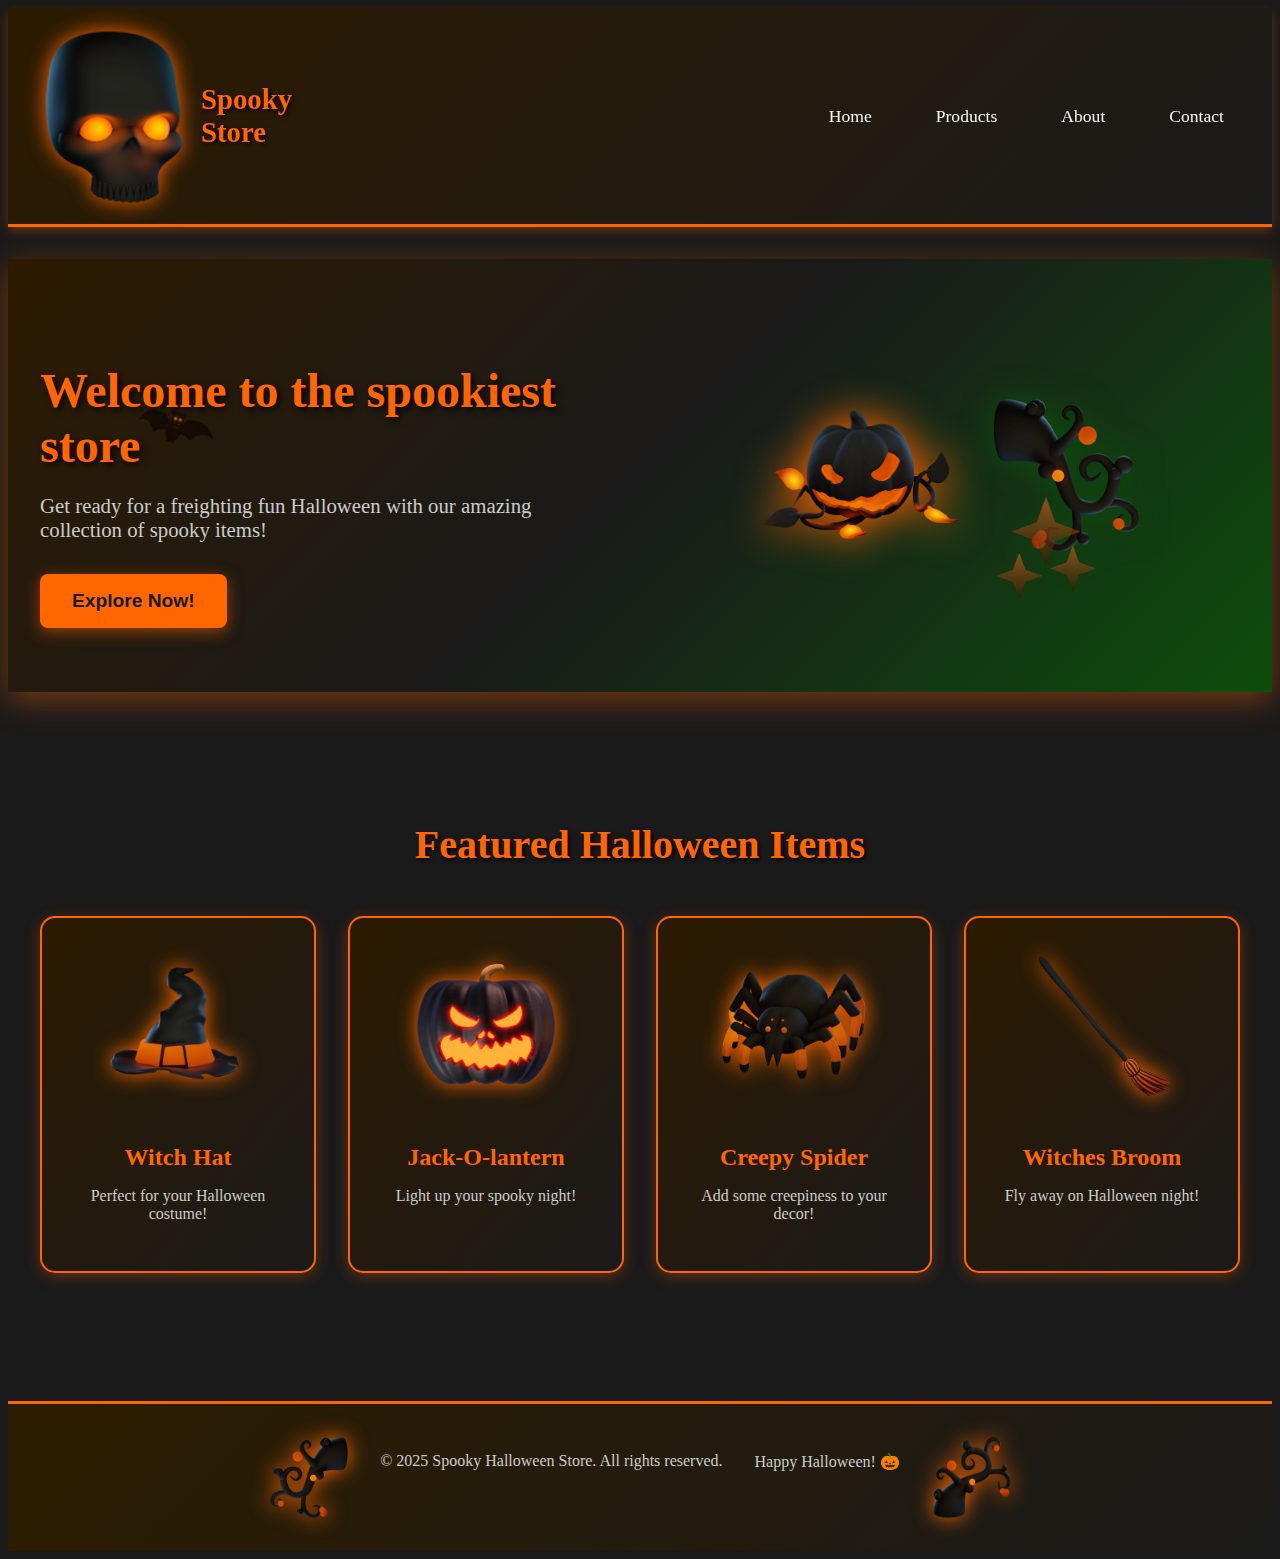
<file: index.html>
<!DOCTYPE html>
<html lang="en">
<head>
    <!--Meta data there-->
    <meta charset="UTF-8">
    <meta name="viewport" content="width=device-width, initial-scale=1.0">
    <!--title tag goes here-->
    <title>Spooky Halloween Store</title>
    <!--css goes here-->
    <link rel="stylesheet" href="css/styles.css">
    <!--javascript goes here ORDER MATTERS-->
    <script src="https://code.jquery.com/jquery-3.6.0.min.js"></script>
    <script src="scripts/script.js"></script>
</head>
<body>
    <!--Navigation goes here-->
    <nav class="navbar">
        <div class="nav-container">
            <div class="logo">
                <img src="images/logo-skull.png" alt="skull logo very spooky" class="logo-img">
                <header>
                    <h1>Spooky Store</h1>
                </header>
                </div>
                <ul class="nav-menu">
                    <li><a href="index.html" class="active">Home</a></li>
                    <li><a href="products.html">Products</a></li>
                    <li><a href="about.html">About</a></li>
                    <li><a href="contact.html">Contact</a></li>
                </ul>
        </div>
    </nav>

    <!--floating halloween icons-->
    <div class="floating-icons">
        <img src="images/nav-bat.png" alt="Floating bat icon" class="float-icon bat">
        <img src="images/stars.png" alt="Floating Star Icon" class="float-icon stars">
    </div>

    <!--Hero section-->
    <section class="hero">
        <div class="hero-content">
            <h2 class="spooky-title">Welcome to the spookiest store</h2>
            <p class="hero-text">Get ready for a freighting fun Halloween with our amazing collection of spooky items!</p>
            <button class="cta-button" id="heroButton">Explore Now!</button>
        </div>
        <div class="hero-images">
            <img src="images/home-pumpkin.png" alt="Pumpkin" class="hero-img">
            <img src="images/home-tree1.png" alt="Spooky Tree" class="hero-tree">
        </div>
    </section>

    <!--Main content--> 
    <main>
        <!--Featured items section-->
        <section class="featured">
            <h2 class="section-title">Featured Halloween Items</h2>
            <div class="featured-grid">
                <div class="featured-card">
                    <img src="images/item-witch-hat.png" alt="Witch hat">
                    <h3>Witch Hat</h3>
                    <p>Perfect for your Halloween costume!</p>
                </div>
                <div class="featured-card">
                    <img src="images/item-pumpkin.png" alt="Pumpkin">
                    <h3>Jack-O-lantern</h3>
                    <p>Light up your spooky night!</p>
                </div>
                <div class="featured-card">
                    <img src="images/item-spider.png" alt="spider">
                    <h3>Creepy Spider</h3>
                    <p>Add some creepiness to your decor!</p>
                </div>
                <div class="featured-card">
                    <img src="images/item-broom.png" alt="Broom">
                    <h3>Witches Broom</h3>
                    <p>Fly away on Halloween night!</p>
                </div>
            </div>
        </section>
    </main>
        <!--footer section-->
    <footer class="footer">
        <div class="footer-content">
        <img src="images/footer-tree1.png" alt="first footer tree" class="footer-tree">
        <p>&copy; 2025 Spooky Halloween Store. All rights reserved.</p>
        <p>Happy Halloween! &#127875;</p>
        <img src="images/footer-tree2.png" alt="second footer tree" class="footer-tree">
        </div>
    </footer>
</body>
</html>
</file>
<file: css/styles.css>
/* ==============================================
GLOBAL STYLES & RESET
================================================*/
body {
    background-color: #1a1a1a;
}

/* ===============================================
NAVAGATION BAR (FLEXBOX)
=================================================*/
.navbar {
    background: linear-gradient(135deg, #2d1b00 0%, #1a1a1a 100%);
    padding: 1rem 2rem; /* Top Bottom 1rem left/right 2rem*/
    position: sticky;
    top: 0;
    z-index: 1000;
    box-shadow: 0 4px 10px rgba(255, 102, 0, 0.3);
    border-bottom: 3px solid #ff6600;
}

.nav-container {
    display: flex;
    justify-content: space-between ;
    align-items: center;
    max-width: 1200px;
    margin: 0 auto;
}

.logo {
    display: flex;
    align-items: center;
    gap: 1rem;
}

.logo img{
    width: 50%;
    height: 50%;
    filter: drop-shadow(0 0 10px #f60);
}

.logo h1{
    color:#ff6600;
    font-size: 1.8rem;
    text-shadow: 2px 2px 4px rgba(0, 0, 0, 0.8);
}

.nav-menu {
    display: flex;
    list-style: none;
    gap: 2rem;
}

.nav-menu a{
    color: #f5f5f5;
    text-decoration: none;
    font-size: 1.1rem;
    padding: 0.5rem 1rem;
    border-radius: 5px;
    transition: all 0.3s ease;
}

.nav-menu a:hover,
.nav-menu:active{
    background-color: #ff6600;
    color: #1a1a1a;
    transform: translateY(-3px);
}

/* ===========================
FLOATING ICONS (ANIMATION)
============================== */

.floating-icons {
    position: fixed;
    width: 100%;
    height: 100vh;
    pointer-events: none;
    z-index: 10;
}

.float-icon {
    position: absolute;
    opacity: 0.6;

}

.bat{
    width: 80px;
    top: 20%;
    left: 10%;
}

.stars {
    width: 100px;
    top: 30%;
    right: 15%;
}

/* ============================
HERO SECTION FLEXBOX
============================= */

.hero {
    display: flex;
    justify-content: space-between;
    align-items: center;
    padding: 4rem 2rem;
    max-width: 1200px;
    margin: 2rem auto;
    gap: 3rem;
    background: linear-gradient(135deg, #2d1b00 0%, #1a1a1a 50%, #0d4d0d 100%);
    box-shadow: 0 8px 30px rgba(255, 102, 0, 0.4);
}

.hero-content {
    flex: 1;

}

.spooky-title {
    font-size: 3rem;
    color: #ff6600;
    margin-bottom: 1rem;
    text-shadow: 3px 3px 6px rgba(0, 0, 0, 0.8);
}

.hero-text {
    font-size: 1.3rem;
    margin-bottom: 2rem;
    color: #cccccc;
}

.cta-button {
    background-color: #ff6600;
    color: #1a1a1a;
    border: none;
    padding: 1rem 2rem;
    font-size: 1.2rem;
    font-weight: bold;
    border-radius: 8px;
    cursor: pointer;
    transition: all 0.3s ease;
    box-shadow: 0 4px 15px rgba(255, 102, 0, 0.5);
}

.cta-button:hover {
    background-color: #f63;
    transform: scale(1.3);
}

.hero-images {
    flex: 1;
    display: flex;
    gap: 2rem;
    justify-content: center;
    align-items: center;
}

.hero-img {
    width: 200px;
    filter: drop-shadow(0 0 20px #f60);
}

.hero-tree {
    width: 150px;
    filter: drop-shadow(0 0 15px #0d4d0d);
}

/* =======================================
FEATURE SECTION (GRID)
========================================== */

.featured {
    padding: 4rem 2rem;
    max-width: 1200px;
    margin: 0 auto;

}

.section-title{
    text-align: center;
    font-size: 2.5rem;
    color: #f60;
    margin-bottom: 3rem;
    text-shadow: 2px 2px 4px rgba(0, 0, 0, 0.8);
}

.featured-grid {
    display: grid;
    grid-template-columns: repeat(auto-fit, minmax(250px, 1fr));
    gap: 2rem;
}

.featured-card{
    background: linear-gradient(130deg, #2d1b00 0%, #1a1a1a 100%);
    padding: 2rem;
    border-radius: 15px;
    text-align: center;
    transition: all 0.3s ease;
    border: 2px solid #f60;
    box-shadow: 0 4px 15px rgba(255, 102, 0, 0.3);
}

.featured-card:hover {
    transform: translateY(-10px) rotate(2deg);
    box-shadow: 0 8px 25px rgba(255, 102, 0, 0.6);
}

.featured-card img {
    width: 150px;
    height: 150px;
    object-fit: contain;
    margin-bottom: 1rem;
    filter: drop-shadow(0 0 10px #f60);
}

.featured-card h3 {
    color: #f60;
    margin-bottom: 0.5rem;
    font-size: 1.5rem;
}

.featured-card p {
    color: #cccccc;
}








/* ============================
FOOTER
=========================== */

.footer {
    background: linear-gradient(135deg, #2d1d00 0%, #1a1a1a 100%);
    padding: 2rem;
    margin-top: 4rem;
    border-top: 3px solid #f60;
}

.footer-content {
    display: flex;
    justify-content: center;
    align-content: center;
    gap: 2rem;
    max-width: 1200px;
    margin: 0 auto;
    flex-wrap: wrap;
}

.footer-tree {
    width: 80px;
    filter: drop-shadow(0 0 10px #f60);
}

.footer p {
    color: #cccccc;
    text-align: center;
}
</file>
